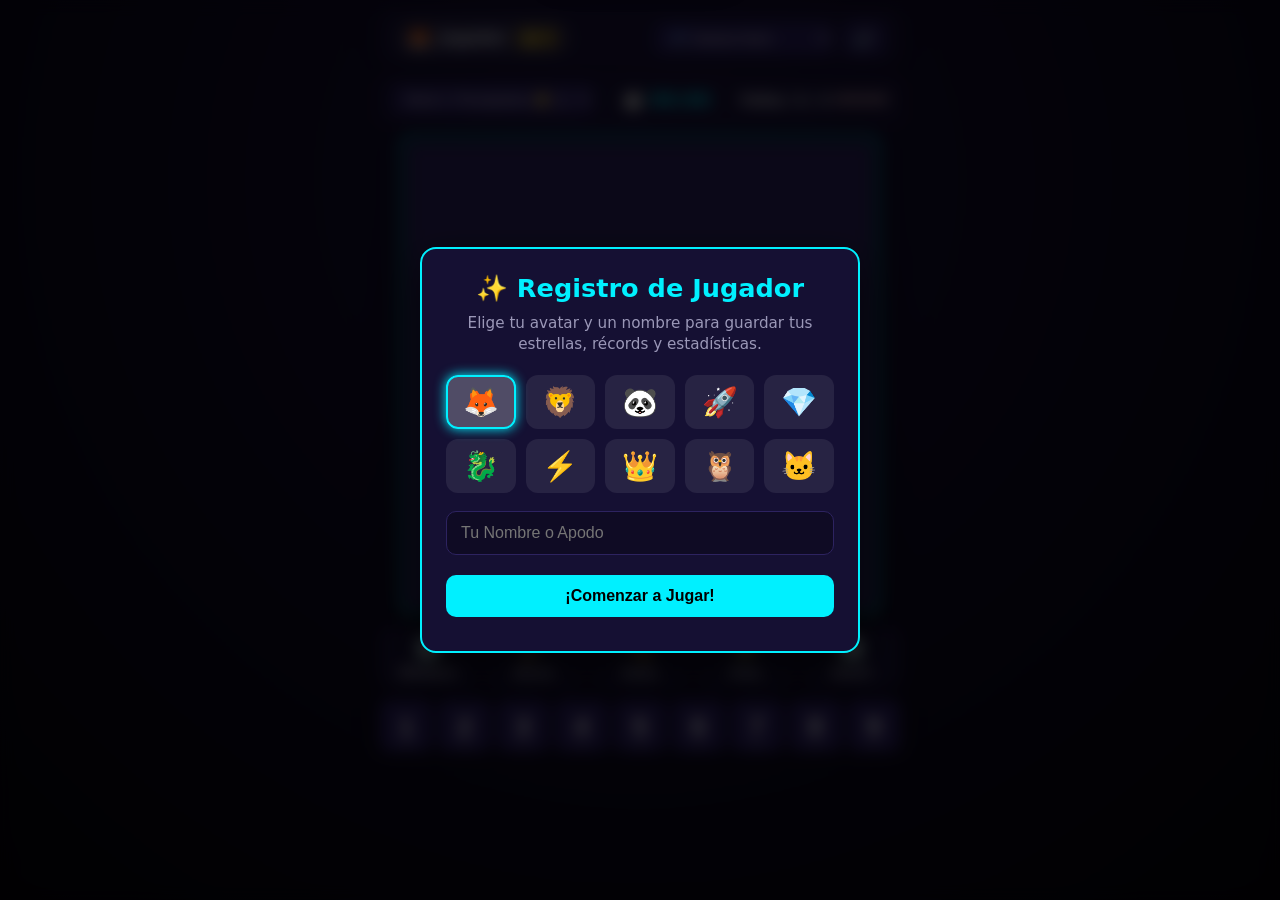
<file: sudoku-game/index.html>
<!DOCTYPE html>
<html lang="es">
<head>
  <meta charset="UTF-8" />
  <meta name="viewport" content="width=device-width, initial-scale=1.0" />
  <title>Sudoku Master - Juego Web Interactivo</title>
  <link rel="stylesheet" href="style.css" />
</head>
<body class="theme-galaxy">

  <div class="game-container">
    <!-- BARRA SUPERIOR: PERFIL, ESTRELLAS, SONIDO Y TEMA -->
    <header class="top-bar">
      <div class="user-profile-badge" id="btn-profile" title="Ver perfil y estadísticas">
        <span class="avatar-icon" id="user-avatar">🦊</span>
        <span class="user-name" id="user-name">Jugador</span>
        <span class="stars-badge">
          ⭐ <span id="user-stars">0</span>
        </span>
      </div>

      <div class="header-controls">
        <select id="theme-select" class="theme-dropdown" title="Cambiar tema de fondo">
          <option value="theme-galaxy">🌌 Galaxia Neón</option>
          <option value="theme-wood">🪵 Madera Clásica</option>
          <option value="theme-emerald">🌿 Bosque Esmeralda</option>
          <option value="theme-paper">☀️ Papel & Tinta</option>
          <option value="theme-cyberpunk">🌆 Cyberpunk</option>
        </select>

        <button id="btn-sound" class="icon-btn" title="Silenciar / Activar sonido">
          <span>🔊</span>
        </button>
      </div>
    </header>

    <!-- BARRA DE ESTADO DE LA PARTIDA: DIFICULTAD, TIEMPO, FALLAS -->
    <div class="game-status-bar">
      <div class="difficulty-wrapper">
        <select id="difficulty-select" title="Seleccionar dificultad">
          <option value="1">Nivel 1: Principiante (⭐ 1)</option>
          <option value="2">Nivel 2: Fácil (⭐ 2)</option>
          <option value="3">Nivel 3: Medio (⭐ 3)</option>
          <option value="4">Nivel 4: Difícil (⭐ 4)</option>
          <option value="5">Nivel 5: Experto (⭐ 5)</option>
        </select>
      </div>

      <div class="timer-box" title="Tiempo transcurrido">
        <span>⏱️</span>
        <span id="game-timer">00:00</span>
      </div>

      <div class="mistakes-box" title="Límite: 4 fallas">
        <span>Fallas:</span>
        <span id="mistakes-display">0 / 4</span>
        <div class="mistakes-icons" id="mistakes-icons">
          <span class="heart-alive">❤️</span>
          <span class="heart-alive">❤️</span>
          <span class="heart-alive">❤️</span>
          <span class="heart-alive">❤️</span>
        </div>
      </div>
    </div>

    <!-- TABLERO DE SUDOKU 9x9 -->
    <main class="sudoku-board-wrapper">
      <div id="sudoku-board" class="sudoku-grid">
        <!-- Las 81 celdas se generan dinámicamente con JS -->
      </div>
    </main>

    <!-- BARRA DE ACCIONES (NOTAS, BORRAR, PISTA, DESHACER, NUEVO JUEGO) -->
    <section class="action-bar">
      <button id="btn-action-undo" class="action-btn" title="Deshacer última jugada (Ctrl+Z)">
        <span class="btn-icon">↩️</span>
        <span>Deshacer</span>
      </button>

      <button id="btn-action-erase" class="action-btn" title="Borrar casilla o notas (Backspace)">
        <span class="btn-icon">🧹</span>
        <span>Borrar</span>
      </button>

      <button id="btn-mode-notes" class="action-btn" title="Modo notas / lápiz (Tecla N)">
        <span class="btn-icon">✏️</span>
        <span>Notas</span>
      </button>

      <button id="btn-action-hint" class="action-btn" title="Pedir ayuda/pista (Tecla H)">
        <span class="btn-icon">💡</span>
        <span>Pista</span>
        <span class="badge-hint" id="hints-count">3</span>
      </button>

      <button id="btn-new-game" class="action-btn" title="Iniciar un nuevo tablero">
        <span class="btn-icon">🔄</span>
        <span>Nuevo</span>
      </button>
    </section>

    <!-- TECLADO NUMÉRICO (1 AL 9) -->
    <section class="keypad" id="keypad">
      <button class="keypad-btn" data-num="1">1<span class="badge">9</span></button>
      <button class="keypad-btn" data-num="2">2<span class="badge">9</span></button>
      <button class="keypad-btn" data-num="3">3<span class="badge">9</span></button>
      <button class="keypad-btn" data-num="4">4<span class="badge">9</span></button>
      <button class="keypad-btn" data-num="5">5<span class="badge">9</span></button>
      <button class="keypad-btn" data-num="6">6<span class="badge">9</span></button>
      <button class="keypad-btn" data-num="7">7<span class="badge">9</span></button>
      <button class="keypad-btn" data-num="8">8<span class="badge">9</span></button>
      <button class="keypad-btn" data-num="9">9<span class="badge">9</span></button>
    </section>
  </div>

  <!-- TOAST DE NOTIFICACIONES (BONIFICACIONES DE VELOCIDAD, ETC.) -->
  <div id="toast-notification" class="toast">
    <h4 id="toast-title">Aviso</h4>
    <p id="toast-desc">Mensaje del juego</p>
  </div>

  <!-- MODAL: REGISTRO DE USUARIO -->
  <div id="modal-register" class="modal-overlay hidden">
    <div class="modal-card">
      <h2>✨ Registro de Jugador</h2>
      <p>Elige tu avatar y un nombre para guardar tus estrellas, récords y estadísticas.</p>
      
      <form id="form-register">
        <div class="avatar-selection-grid">
          <button type="button" class="avatar-choice selected" data-avatar="🦊">🦊</button>
          <button type="button" class="avatar-choice" data-avatar="🦁">🦁</button>
          <button type="button" class="avatar-choice" data-avatar="🐼">🐼</button>
          <button type="button" class="avatar-choice" data-avatar="🚀">🚀</button>
          <button type="button" class="avatar-choice" data-avatar="💎">💎</button>
          <button type="button" class="avatar-choice" data-avatar="🐉">🐉</button>
          <button type="button" class="avatar-choice" data-avatar="⚡">⚡</button>
          <button type="button" class="avatar-choice" data-avatar="👑">👑</button>
          <button type="button" class="avatar-choice" data-avatar="🦉">🦉</button>
          <button type="button" class="avatar-choice" data-avatar="🐱">🐱</button>
        </div>

        <input
          type="text"
          id="input-player-name"
          class="input-text"
          placeholder="Tu Nombre o Apodo"
          maxlength="15"
          required
        />

        <button type="submit" class="btn-primary">¡Comenzar a Jugar!</button>
      </form>
    </div>
  </div>

  <!-- MODAL: GAME OVER / REVIVIR CON ESTRELLAS -->
  <div id="modal-gameover" class="modal-overlay hidden">
    <div class="modal-card">
      <h2>💀 ¡4 Fallas Cometidas!</h2>
      <p>Has alcanzado el límite de errores permitidos. ¿Quieres continuar tu partida sin perder tu progreso o prefieres reiniciar?</p>
      
      <button id="btn-revive" class="btn-primary btn-revive-glow">
        ✨ Continuar con Estrellas (-2 ⭐)
      </button>
      <div id="revive-cost-text" style="font-size:0.8rem; margin-bottom:14px; color:var(--accent-color);"></div>

      <button id="btn-restart-game" class="btn-secondary">
        🔄 Reiniciar desde el Inicio
      </button>
    </div>
  </div>

  <!-- MODAL: VICTORIA -->
  <div id="modal-victory" class="modal-overlay hidden">
    <div class="modal-card">
      <h2>🏆 ¡Partida Completada!</h2>
      <p>¡Has resuelto el tablero de Sudoku con maestría!</p>

      <div class="stats-summary">
        <div class="stat-card">
          <span class="stat-val" id="victory-stars-earned">⭐</span>
          <span class="stat-lbl">Estrellas Ganadas</span>
        </div>
        <div class="stat-card">
          <span class="stat-val" id="victory-time">00:00</span>
          <span class="stat-lbl">Tiempo</span>
        </div>
        <div class="stat-card">
          <span class="stat-val" id="victory-mistakes">0 / 4</span>
          <span class="stat-lbl">Fallas</span>
        </div>
      </div>

      <button id="btn-next-level" class="btn-primary">
        Siguiente Nivel ➔
      </button>
    </div>
  </div>

  <!-- MODAL: PERFIL Y ESTADÍSTICAS -->
  <div id="modal-stats" class="modal-overlay hidden">
    <div class="modal-card">
      <h2>📊 Perfil del Jugador</h2>
      <div id="stats-modal-body">
        <!-- Rellenado dinámicamente con JS -->
      </div>
      <button id="btn-close-stats" class="btn-secondary">Cerrar</button>
    </div>
  </div>

  <!-- SCRIPTS -->
  <script src="js/audio.js"></script>
  <script src="js/generator.js"></script>
  <script src="js/storage.js"></script>
  <script src="js/app.js"></script>
</body>
</html>
</file>
<file: sudoku-game/style.css>
/* ==========================================================================
   SUDOKU GAME - MODERN STYLES & THEMES
   ========================================================================== */

:root {
  --font-family: 'Segoe UI', system-ui, -apple-system, BlinkMacSystemFont, Roboto, sans-serif;
  --transition-fast: 0.15s ease;
  --transition-normal: 0.25s ease;
  --board-max-size: min(88vw, 480px);
}

/* ==========================================================================
   THEME DEFINITIONS
   ========================================================================== */

/* 1. Galaxia Neón (Por defecto) */
body.theme-galaxy {
  --bg-gradient: radial-gradient(circle at 50% 20%, #1a103c 0%, #0c081e 60%, #05030a 100%);
  --bg-card: rgba(26, 20, 60, 0.75);
  --bg-board: #110d29;
  --cell-bg: #1c1542;
  --cell-given-bg: #231b53;
  --cell-hover: #2e236b;
  --cell-selected: #5031b8;
  --cell-highlight: rgba(100, 65, 210, 0.28);
  --cell-same-number: rgba(0, 240, 255, 0.25);
  --text-main: #f0f0ff;
  --text-muted: #9b98b8;
  --text-given: #00f0ff;
  --text-input: #ff52d9;
  --border-subtle: #2d2360;
  --border-strong: #00f0ff;
  --accent-color: #00f0ff;
  --accent-secondary: #ff3399;
  --glow-color: #00f0ff;
  --box-glow-color: #ff3399;
  --button-bg: #2b1f63;
  --button-text: #ffffff;
  --modal-bg: #151033;
}

/* 2. Madera Clásica / Zen */
body.theme-wood {
  --bg-gradient: radial-gradient(circle at 50% 30%, #3e2723 0%, #271612 70%, #170b08 100%);
  --bg-card: rgba(62, 39, 35, 0.85);
  --bg-board: #2d1b15;
  --cell-bg: #4e342e;
  --cell-given-bg: #3e2723;
  --cell-hover: #5d4037;
  --cell-selected: #8d6e63;
  --cell-highlight: rgba(141, 110, 99, 0.35);
  --cell-same-number: rgba(255, 183, 77, 0.3);
  --text-main: #efebe9;
  --text-muted: #bcaaa4;
  --text-given: #ffd54f;
  --text-input: #ffffff;
  --border-subtle: #5d4037;
  --border-strong: #ffb74d;
  --accent-color: #ffb74d;
  --accent-secondary: #d7ccc8;
  --glow-color: #ffd54f;
  --box-glow-color: #ffb74d;
  --button-bg: #5d4037;
  --button-text: #ffffff;
  --modal-bg: #321c17;
}

/* 3. Bosque Esmeralda / Naturaleza */
body.theme-emerald {
  --bg-gradient: radial-gradient(circle at 50% 20%, #0d2c20 0%, #061912 60%, #020b08 100%);
  --bg-card: rgba(13, 44, 32, 0.85);
  --bg-board: #071c14;
  --cell-bg: #113628;
  --cell-given-bg: #174836;
  --cell-hover: #1c5540;
  --cell-selected: #2d7a5d;
  --cell-highlight: rgba(45, 122, 93, 0.3);
  --cell-same-number: rgba(0, 255, 170, 0.28);
  --text-main: #e8f5e9;
  --text-muted: #a5d6a7;
  --text-given: #00ffaa;
  --text-input: #80cbc4;
  --border-subtle: #1c523d;
  --border-strong: #00ffaa;
  --accent-color: #00e676;
  --accent-secondary: #69f0ae;
  --glow-color: #00e676;
  --box-glow-color: #69f0ae;
  --button-bg: #184836;
  --button-text: #ffffff;
  --modal-bg: #0c261c;
}

/* 4. Papel & Tinta (Clásico Minimalista) */
body.theme-paper {
  --bg-gradient: linear-gradient(135deg, #f4ecd8 0%, #e8dec4 100%);
  --bg-card: rgba(255, 252, 245, 0.9);
  --bg-board: #e4dac1;
  --cell-bg: #fffbf2;
  --cell-given-bg: #f5eedc;
  --cell-hover: #ece3cf;
  --cell-selected: #d8cbb0;
  --cell-highlight: rgba(180, 160, 130, 0.3);
  --cell-same-number: rgba(50, 90, 160, 0.2);
  --text-main: #2b2b2b;
  --text-muted: #666666;
  --text-given: #111111;
  --text-input: #1a56b4;
  --border-subtle: #d3c7ab;
  --border-strong: #333333;
  --accent-color: #8c6d46;
  --accent-secondary: #1a56b4;
  --glow-color: #e6a100;
  --box-glow-color: #e6a100;
  --button-bg: #dfd3bb;
  --button-text: #2b2b2b;
  --modal-bg: #faf5ea;
}

/* 5. Cyberpunk 2077 */
body.theme-cyberpunk {
  --bg-gradient: radial-gradient(circle at 50% 20%, #15161c 0%, #0d0d12 70%, #050508 100%);
  --bg-card: rgba(20, 21, 28, 0.9);
  --bg-board: #0a0a0f;
  --cell-bg: #1c1d26;
  --cell-given-bg: #262734;
  --cell-hover: #323445;
  --cell-selected: #463b6b;
  --cell-highlight: rgba(255, 230, 0, 0.18);
  --cell-same-number: rgba(255, 0, 127, 0.25);
  --text-main: #f0f0f5;
  --text-muted: #8d90a5;
  --text-given: #ffe600;
  --text-input: #00ffff;
  --border-subtle: #2d2f40;
  --border-strong: #ff007f;
  --accent-color: #ffe600;
  --accent-secondary: #ff007f;
  --glow-color: #ffe600;
  --box-glow-color: #ff007f;
  --button-bg: #272938;
  --button-text: #ffffff;
  --modal-bg: #13141b;
}

/* ==========================================================================
   RESET & LAYOUT BASE
   ========================================================================== */

* {
  box-sizing: border-box;
  margin: 0;
  padding: 0;
  user-select: none;
  -webkit-user-select: none;
}

body {
  font-family: var(--font-family);
  background: var(--bg-gradient);
  color: var(--text-main);
  min-height: 100vh;
  display: flex;
  justify-content: center;
  align-items: flex-start;
  padding: 12px;
  overflow-x: hidden;
  transition: background 0.4s ease, color 0.4s ease;
}

.game-container {
  width: 100%;
  max-width: 520px;
  display: flex;
  flex-direction: column;
  align-items: center;
  gap: 12px;
}

/* ==========================================================================
   HEADER & USER PROFILE BAR
   ========================================================================== */

.top-bar {
  width: 100%;
  display: flex;
  justify-content: space-between;
  align-items: center;
  background: var(--bg-card);
  padding: 8px 14px;
  border-radius: 12px;
  backdrop-filter: blur(10px);
  border: 1px solid var(--border-subtle);
  box-shadow: 0 4px 16px rgba(0, 0, 0, 0.25);
}

.user-profile-badge {
  display: flex;
  align-items: center;
  gap: 8px;
  cursor: pointer;
  padding: 4px 10px;
  border-radius: 20px;
  background: rgba(255, 255, 255, 0.08);
  border: 1px solid rgba(255, 255, 255, 0.12);
  transition: transform var(--transition-fast), background var(--transition-fast);
}

.user-profile-badge:hover {
  transform: scale(1.03);
  background: rgba(255, 255, 255, 0.14);
}

.avatar-icon {
  font-size: 1.3rem;
}

.user-name {
  font-weight: 600;
  font-size: 0.95rem;
}

.stars-badge {
  display: flex;
  align-items: center;
  gap: 3px;
  background: rgba(255, 204, 0, 0.2);
  color: #ffcc00;
  padding: 2px 7px;
  border-radius: 10px;
  font-size: 0.85rem;
  font-weight: bold;
  border: 1px solid rgba(255, 204, 0, 0.4);
}

.header-controls {
  display: flex;
  align-items: center;
  gap: 10px;
}

.icon-btn {
  background: var(--button-bg);
  color: var(--button-text);
  border: 1px solid var(--border-subtle);
  border-radius: 8px;
  padding: 6px 10px;
  cursor: pointer;
  font-size: 1rem;
  transition: transform var(--transition-fast), border-color var(--transition-fast);
}

.icon-btn:hover {
  transform: scale(1.05);
  border-color: var(--accent-color);
}

.theme-dropdown {
  background: var(--button-bg);
  color: var(--button-text);
  border: 1px solid var(--border-subtle);
  border-radius: 8px;
  padding: 6px 10px;
  font-size: 0.85rem;
  cursor: pointer;
  outline: none;
}

/* ==========================================================================
   GAME INFO BAR (Dificultad, Cronómetro, Fallas)
   ========================================================================== */

.game-status-bar {
  width: 100%;
  display: flex;
  justify-content: space-between;
  align-items: center;
  background: var(--bg-card);
  padding: 8px 12px;
  border-radius: 10px;
  border: 1px solid var(--border-subtle);
}

.difficulty-wrapper select {
  background: var(--button-bg);
  color: var(--button-text);
  border: 1px solid var(--border-subtle);
  padding: 5px 8px;
  border-radius: 6px;
  font-size: 0.85rem;
  font-weight: 500;
  outline: none;
  cursor: pointer;
}

.timer-box {
  display: flex;
  align-items: center;
  gap: 5px;
  font-size: 1.1rem;
  font-weight: 700;
  color: var(--accent-color);
  letter-spacing: 1px;
}

.mistakes-box {
  display: flex;
  align-items: center;
  gap: 6px;
  font-size: 0.85rem;
  font-weight: 600;
}

.mistakes-icons {
  display: flex;
  gap: 2px;
}

.heart-alive {
  filter: drop-shadow(0 0 4px rgba(255, 60, 60, 0.6));
}

.heart-lost {
  opacity: 0.4;
  filter: grayscale(1);
}

/* ==========================================================================
   SUDOKU BOARD (9x9 GRID)
   ========================================================================== */

.sudoku-board-wrapper {
  position: relative;
  width: var(--board-max-size);
  height: var(--board-max-size);
  background: var(--bg-board);
  border-radius: 12px;
  padding: 6px;
  box-shadow: 0 10px 30px rgba(0, 0, 0, 0.4);
  border: 2px solid var(--border-strong);
}

.sudoku-grid {
  width: 100%;
  height: 100%;
  display: grid;
  grid-template-columns: repeat(9, 1fr);
  grid-template-rows: repeat(9, 1fr);
  gap: 2px;
  background: var(--border-subtle);
}

.sudoku-cell {
  background: var(--cell-bg);
  display: flex;
  align-items: center;
  justify-content: center;
  font-size: clamp(1.2rem, 4.5vw, 1.8rem);
  font-weight: 500;
  color: var(--text-input);
  cursor: pointer;
  position: relative;
  transition: background var(--transition-fast), color var(--transition-fast), transform var(--transition-fast);
}

/* Separación visual de cuadrantes 3x3 */
.sudoku-cell[data-col="2"],
.sudoku-cell[data-col="5"] {
  border-right: 2px solid var(--border-strong);
}

.sudoku-cell[data-row="2"],
.sudoku-cell[data-row="5"] {
  border-bottom: 2px solid var(--border-strong);
}

/* Estados de Celda */
.sudoku-cell.given {
  background: var(--cell-given-bg);
  color: var(--text-given);
  font-weight: 700;
}

.sudoku-cell.highlighted {
  background: var(--cell-highlight);
}

.sudoku-cell.same-number {
  background: var(--cell-same-number);
  color: var(--accent-color);
  font-weight: bold;
}

.sudoku-cell.selected {
  background: var(--cell-selected) !important;
  color: #ffffff !important;
  box-shadow: inset 0 0 0 2px var(--accent-color);
  transform: scale(0.96);
  z-index: 2;
}

.sudoku-cell:hover:not(.selected) {
  background: var(--cell-hover);
}

/* Notas / Candidatos en cuadrícula 3x3 dentro de la celda */
.notes-grid {
  width: 100%;
  height: 100%;
  display: grid;
  grid-template-columns: repeat(3, 1fr);
  grid-template-rows: repeat(3, 1fr);
  padding: 2px;
  pointer-events: none;
}

.note-num {
  font-size: clamp(0.55rem, 1.8vw, 0.75rem);
  color: var(--text-muted);
  display: flex;
  align-items: center;
  justify-content: center;
  font-weight: 600;
}

/* ==========================================================================
   ANIMACIONES DE EFECTOS LUMINOSOS (GLOW)
   ========================================================================== */

/* Resplandor Fila Completada */
@keyframes glowRowAnimation {
  0% {
    background: var(--cell-bg);
    box-shadow: none;
  }
  30% {
    background: var(--glow-color);
    box-shadow: 0 0 25px var(--glow-color), inset 0 0 10px #ffffff;
    color: #000000;
    transform: scale(1.05);
    z-index: 5;
  }
  70% {
    background: var(--glow-color);
    box-shadow: 0 0 15px var(--glow-color);
  }
  100% {
    background: var(--cell-bg);
    box-shadow: none;
  }
}

.glow-row {
  animation: glowRowAnimation 1s ease-in-out forwards;
}

/* Resplandor Columna Completada */
@keyframes glowColAnimation {
  0% {
    background: var(--cell-bg);
    box-shadow: none;
  }
  30% {
    background: var(--box-glow-color);
    box-shadow: 0 0 25px var(--box-glow-color), inset 0 0 10px #ffffff;
    color: #ffffff;
    transform: scale(1.05);
    z-index: 5;
  }
  70% {
    background: var(--box-glow-color);
    box-shadow: 0 0 15px var(--box-glow-color);
  }
  100% {
    background: var(--cell-bg);
    box-shadow: none;
  }
}

.glow-col {
  animation: glowColAnimation 1s ease-in-out forwards;
}

/* Resplandor Recuadro 3x3 */
@keyframes glowBoxAnimation {
  0% {
    background: var(--cell-bg);
    box-shadow: none;
  }
  35% {
    background: var(--accent-color);
    box-shadow: 0 0 30px var(--accent-color), inset 0 0 15px #ffffff;
    color: #000000;
    transform: scale(1.06);
    z-index: 6;
  }
  75% {
    box-shadow: 0 0 15px var(--accent-color);
  }
  100% {
    background: var(--cell-bg);
    box-shadow: none;
  }
}

.glow-box {
  animation: glowBoxAnimation 1.2s ease-in-out forwards;
}

/* Resplandor Victoria Total */
@keyframes boardVictoryAnimation {
  0% {
    transform: scale(1);
    box-shadow: none;
  }
  50% {
    background: gold;
    color: #000;
    box-shadow: 0 0 30px gold, inset 0 0 15px #ffffff;
    transform: scale(1.08);
    z-index: 10;
  }
  100% {
    transform: scale(1);
  }
}

.glow-board-victory {
  animation: boardVictoryAnimation 1.4s ease forwards;
}

/* Animación de error (vibración roja) */
@keyframes errorShakeAnim {
  0%, 100% { transform: translateX(0); background: #ff2a44; color: #fff; }
  20%, 60% { transform: translateX(-6px); }
  40%, 80% { transform: translateX(6px); }
}

.error-shake {
  animation: errorShakeAnim 0.5s ease;
  z-index: 10;
}

/* Animación de Pista Revelada */
@keyframes hintBloomAnim {
  0% { transform: scale(0.6); opacity: 0; }
  50% { transform: scale(1.15); background: var(--accent-color); color: #000; }
  100% { transform: scale(1); opacity: 1; }
}

.hint-revealed {
  animation: hintBloomAnim 0.8s ease;
}

/* ==========================================================================
   CONTROLS: ACTION BUTTONS (Notas, Borrar, Pista, Deshacer)
   ========================================================================== */

.action-bar {
  width: 100%;
  display: flex;
  justify-content: space-between;
  gap: 8px;
}

.action-btn {
  flex: 1;
  display: flex;
  flex-direction: column;
  align-items: center;
  gap: 4px;
  padding: 8px 4px;
  background: var(--bg-card);
  border: 1px solid var(--border-subtle);
  border-radius: 10px;
  color: var(--text-main);
  cursor: pointer;
  transition: all var(--transition-fast);
  font-size: 0.8rem;
  font-weight: 600;
  position: relative;
}

.action-btn span.btn-icon {
  font-size: 1.25rem;
}

.action-btn:hover {
  background: rgba(255, 255, 255, 0.12);
  border-color: var(--accent-color);
  transform: translateY(-2px);
}

.action-btn.active {
  background: var(--accent-color);
  color: #000000;
  border-color: #ffffff;
  box-shadow: 0 0 14px var(--accent-color);
}

.badge-hint {
  position: absolute;
  top: -5px;
  right: -5px;
  background: #ff3399;
  color: #ffffff;
  font-size: 0.7rem;
  font-weight: bold;
  border-radius: 50%;
  width: 18px;
  height: 18px;
  display: flex;
  align-items: center;
  justify-content: center;
  box-shadow: 0 0 6px #ff3399;
}

/* ==========================================================================
   KEYPAD (NÚMEROS 1 AL 9)
   ========================================================================== */

.keypad {
  width: 100%;
  display: grid;
  grid-template-columns: repeat(9, 1fr);
  gap: 6px;
}

.keypad-btn {
  aspect-ratio: 1;
  background: var(--button-bg);
  color: var(--button-text);
  border: 1px solid var(--border-subtle);
  border-radius: 8px;
  font-size: clamp(1.2rem, 3.5vw, 1.6rem);
  font-weight: 700;
  cursor: pointer;
  display: flex;
  flex-direction: column;
  align-items: center;
  justify-content: center;
  position: relative;
  transition: all var(--transition-fast);
  box-shadow: 0 3px 8px rgba(0, 0, 0, 0.2);
}

.keypad-btn:hover {
  background: var(--accent-color);
  color: #000000;
  transform: translateY(-2px);
  box-shadow: 0 6px 14px rgba(0, 0, 0, 0.3);
}

.keypad-btn:active {
  transform: translateY(1px);
}

.keypad-btn .badge {
  position: absolute;
  bottom: 2px;
  font-size: 0.65rem;
  font-weight: 600;
  color: var(--text-muted);
}

.keypad-btn.completed {
  opacity: 0.4;
  filter: grayscale(0.8);
  pointer-events: none;
}

.keypad-btn.completed .badge {
  color: #00ffaa;
}

/* ==========================================================================
   MODALES Y DIÁLOGOS
   ========================================================================== */

.modal-overlay {
  position: fixed;
  top: 0;
  left: 0;
  right: 0;
  bottom: 0;
  background: rgba(0, 0, 0, 0.75);
  backdrop-filter: blur(8px);
  display: flex;
  justify-content: center;
  align-items: center;
  z-index: 1000;
  padding: 16px;
  transition: opacity 0.3s ease;
}

.modal-overlay.hidden {
  display: none;
}

.modal-card {
  background: var(--modal-bg);
  color: var(--text-main);
  border: 2px solid var(--border-strong);
  border-radius: 16px;
  padding: 24px;
  max-width: 440px;
  width: 100%;
  box-shadow: 0 15px 40px rgba(0, 0, 0, 0.6);
  text-align: center;
  animation: modalPop 0.3s cubic-bezier(0.18, 0.89, 0.32, 1.28);
}

@keyframes modalPop {
  0% { transform: scale(0.85); opacity: 0; }
  100% { transform: scale(1); opacity: 1; }
}

.modal-card h2 {
  font-size: 1.6rem;
  margin-bottom: 10px;
  color: var(--accent-color);
}

.modal-card p {
  color: var(--text-muted);
  font-size: 0.95rem;
  margin-bottom: 20px;
  line-height: 1.4;
}

/* Selector de Avatar */
.avatar-selection-grid {
  display: grid;
  grid-template-columns: repeat(5, 1fr);
  gap: 10px;
  margin-bottom: 18px;
}

.avatar-choice {
  font-size: 1.8rem;
  background: rgba(255, 255, 255, 0.08);
  border: 2px solid transparent;
  border-radius: 12px;
  padding: 8px;
  cursor: pointer;
  transition: transform var(--transition-fast), border-color var(--transition-fast);
}

.avatar-choice:hover {
  transform: scale(1.1);
  background: rgba(255, 255, 255, 0.15);
}

.avatar-choice.selected {
  border-color: var(--accent-color);
  background: rgba(255, 255, 255, 0.25);
  box-shadow: 0 0 12px var(--accent-color);
}

.input-text {
  width: 100%;
  padding: 12px 14px;
  border-radius: 10px;
  background: rgba(0, 0, 0, 0.3);
  border: 1px solid var(--border-subtle);
  color: #ffffff;
  font-size: 1rem;
  margin-bottom: 20px;
  outline: none;
}

.input-text:focus {
  border-color: var(--accent-color);
}

/* Botones en Modales */
.btn-primary {
  width: 100%;
  padding: 12px;
  background: var(--accent-color);
  color: #000000;
  font-weight: 700;
  font-size: 1rem;
  border: none;
  border-radius: 10px;
  cursor: pointer;
  margin-bottom: 10px;
  transition: transform var(--transition-fast), box-shadow var(--transition-fast);
}

.btn-primary:hover:not(:disabled) {
  transform: translateY(-2px);
  box-shadow: 0 4px 15px var(--accent-color);
}

.btn-primary:disabled {
  opacity: 0.4;
  cursor: not-allowed;
  filter: grayscale(1);
}

.btn-secondary {
  width: 100%;
  padding: 11px;
  background: transparent;
  color: var(--text-main);
  border: 1px solid var(--border-subtle);
  font-size: 0.95rem;
  font-weight: 600;
  border-radius: 10px;
  cursor: pointer;
  transition: background var(--transition-fast);
}

.btn-secondary:hover {
  background: rgba(255, 255, 255, 0.1);
}

.btn-revive-glow {
  background: linear-gradient(135deg, #ff007f 0%, #ffe600 100%);
  color: #000000;
  font-weight: bold;
  box-shadow: 0 0 15px rgba(255, 0, 127, 0.5);
}

/* Estadísticas en Modal */
.profile-header-modal {
  text-align: center;
  margin-bottom: 14px;
}

.avatar-large {
  font-size: 3.5rem;
  margin-bottom: 6px;
}

.stars-badge-modal {
  display: inline-block;
  color: #ffd700;
  font-weight: bold;
  font-size: 1.1rem;
  margin-top: 4px;
}

.stats-summary {
  display: flex;
  justify-content: space-around;
  margin: 16px 0;
  background: rgba(0, 0, 0, 0.2);
  padding: 12px;
  border-radius: 10px;
}

.stat-card {
  display: flex;
  flex-direction: column;
}

.stat-val {
  font-size: 1.3rem;
  font-weight: bold;
  color: var(--accent-color);
}

.stat-lbl {
  font-size: 0.75rem;
  color: var(--text-muted);
}

.best-times-list {
  text-align: left;
  margin: 12px 0 20px 0;
  display: flex;
  flex-direction: column;
  gap: 6px;
}

.stat-row {
  display: flex;
  justify-content: space-between;
  padding: 4px 8px;
  background: rgba(255, 255, 255, 0.04);
  border-radius: 6px;
  font-size: 0.9rem;
}

/* ==========================================================================
   TOAST NOTIFICATION (Para bonificaciones de velocidad y avisos)
   ========================================================================== */

.toast {
  position: fixed;
  top: -100px;
  left: 50%;
  transform: translateX(-50%);
  background: linear-gradient(135deg, #1f1444, #361765);
  border: 2px solid var(--accent-color);
  color: #ffffff;
  padding: 12px 20px;
  border-radius: 12px;
  box-shadow: 0 10px 30px rgba(0, 0, 0, 0.6), 0 0 20px var(--accent-color);
  display: flex;
  flex-direction: column;
  align-items: center;
  text-align: center;
  z-index: 2000;
  transition: top 0.4s cubic-bezier(0.18, 0.89, 0.32, 1.28);
  max-width: 90vw;
}

.toast.show {
  top: 24px;
}

.toast h4 {
  color: var(--accent-color);
  font-size: 1.05rem;
  margin-bottom: 2px;
}

.toast p {
  font-size: 0.85rem;
  color: #e2e2f0;
}

/* ==========================================================================
   RESPONSIVE DESIGN (Móviles & Pantallas Reducidas)
   ========================================================================== */

@media (max-width: 480px) {
  body {
    padding: 6px;
  }

  .game-container {
    gap: 8px;
  }

  .top-bar {
    padding: 6px 10px;
  }

  .user-name {
    display: none; /* En pantallas muy angostas ocultar texto y dejar avatar */
  }

  .action-btn {
    padding: 6px 2px;
    font-size: 0.72rem;
  }

  .action-btn span.btn-icon {
    font-size: 1.1rem;
  }

  .keypad-btn {
    font-size: 1.25rem;
  }
}
</file>
